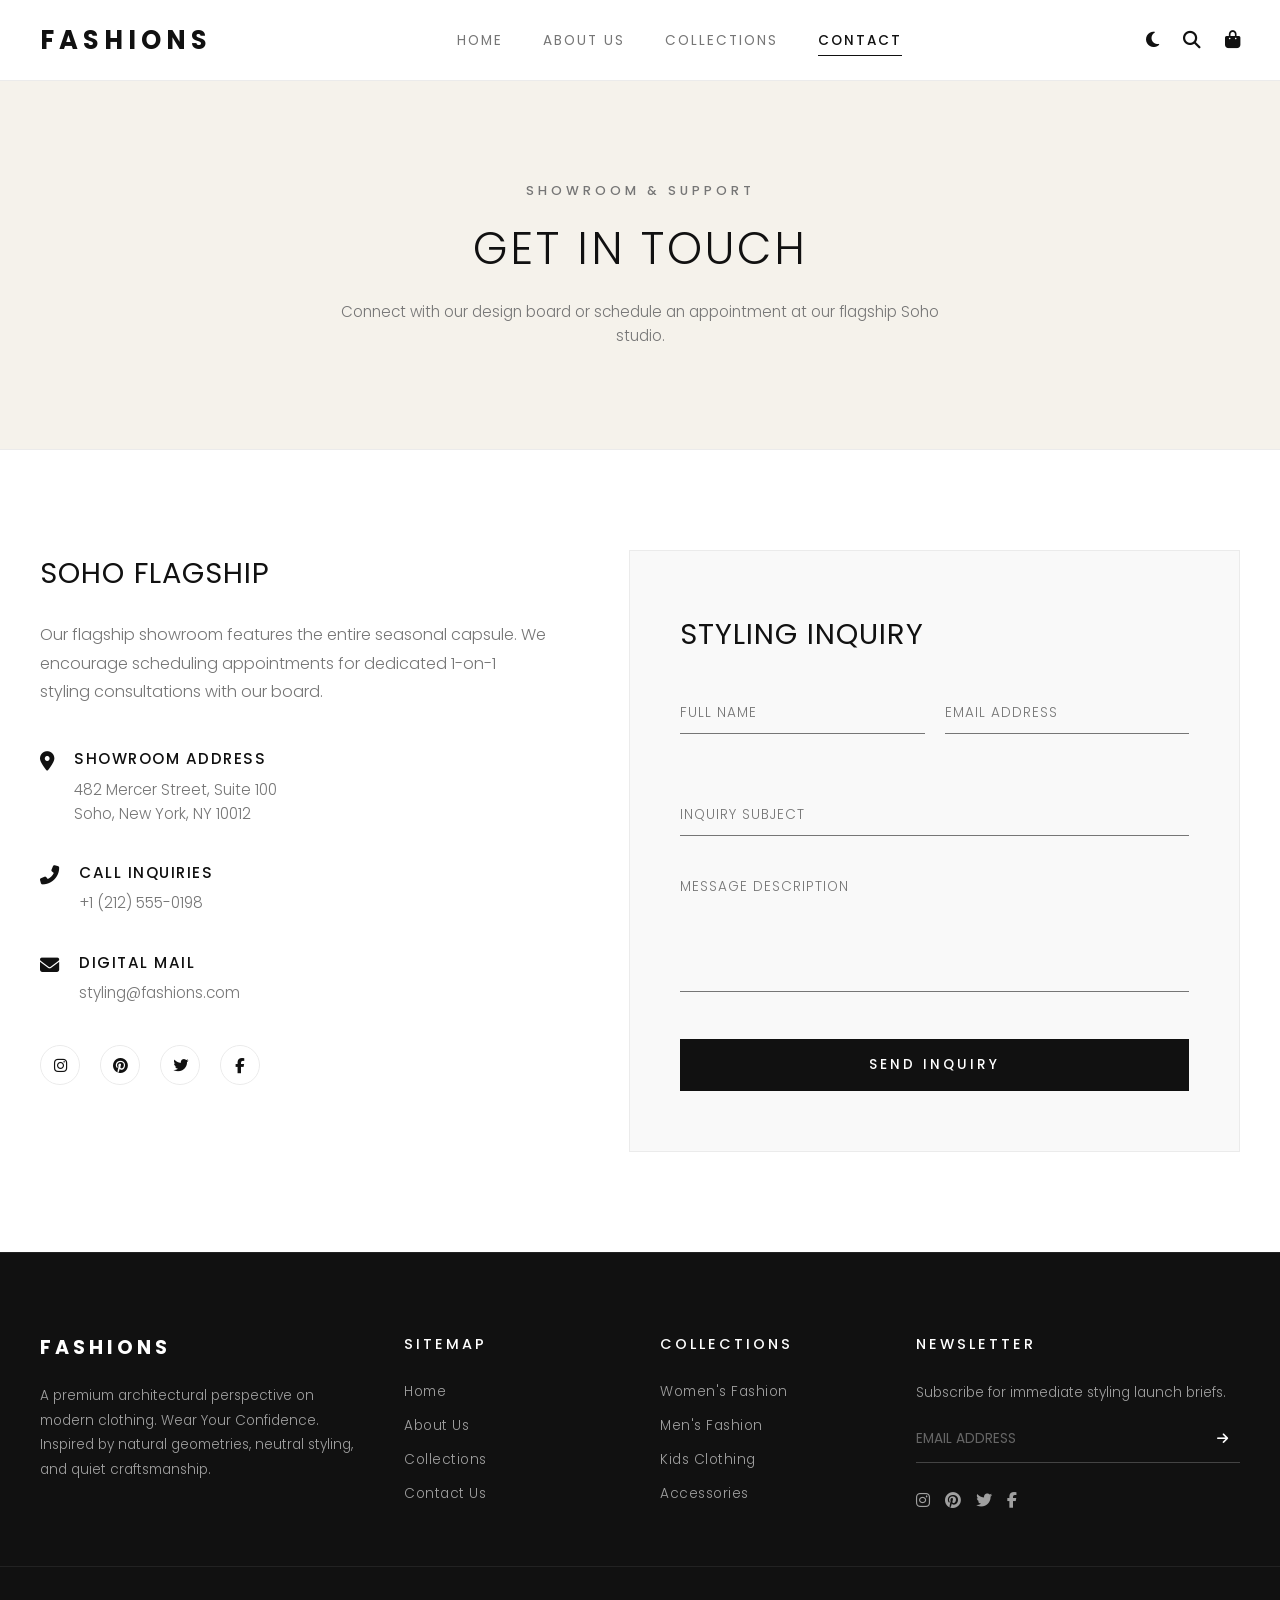
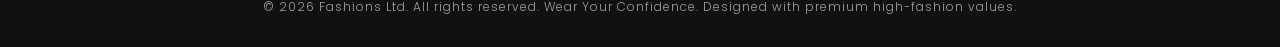
<file: contact.html>
<!DOCTYPE html>
<html lang="en">
<head>
    <meta charset="UTF-8">
    <meta name="viewport" content="width=device-width, initial-scale=1.0">
    <meta name="description" content="Reach out to FASHIONS styling board. Connect with our Soho showroom, email our customer service, or submit custom styling inquiries. Wear Your Confidence.">
    <title>Contact Us | FASHIONS - Wear Your Confidence</title>

    <link rel="stylesheet" href="style.css">
   
    <link rel="stylesheet" href="https://cdnjs.cloudflare.com/ajax/libs/font-awesome/6.4.0/css/all.min.css">
</head>
<body>

    
    <button id="scroll-top" class="scroll-top-btn" aria-label="Scroll to top">
        <i class="fas fa-arrow-up"></i>
    </button>

    
    <nav class="navbar" id="main-nav">
        <div class="container nav-container">
          
            <div class="logo">
                <a href="index.html">FASHIONS</a>
            </div>

          
            <button class="hamburger" id="nav-toggle" aria-label="Toggle menu" aria-expanded="false">
                <span></span>
                <span></span>
                <span></span>
            </button>

            <ul class="nav-menu">
                <li><a href="index.html" class="nav-link">Home</a></li>
                <li><a href="about.html" class="nav-link">About Us</a></li>
                <li><a href="collections.html" class="nav-link">Collections</a></li>
                <li><a href="contact.html" class="nav-link active">Contact</a></li>
            </ul>

           
            <div class="nav-actions">
                <button id="theme-toggle" class="icon-btn" aria-label="Toggle visual theme">
                    <i class="fas fa-moon"></i>
                </button>
                <a href="#" class="icon-btn" aria-label="Search items">
                    <i class="fas fa-search"></i>
                </a>
                <a href="#" class="icon-btn" aria-label="View shopping bag">
                    <i class="fas fa-shopping-bag"></i>
                </a>
            </div>
        </div>
    </nav>


    <header class="section-padding text-center" style="background-color: var(--bg-secondary); border-bottom: 1px solid var(--border-color);">
        <div class="container">
            <div class="section-header" style="margin-bottom: 0;">
                <span>Showroom & Support</span>
                <h1 style="font-size: 2.8rem; font-weight: 300; text-transform: uppercase; letter-spacing: 3px;">Get In Touch</h1>
                <p>Connect with our design board or schedule an appointment at our flagship Soho studio.</p>
            </div>
        </div>
    </header>


    <section class="section-padding" id="contact-main">
        <div class="container">
            <div class="contact-wrapper">
                
                <div class="contact-info-block animate-fade-in">
                    <h3>Soho Flagship</h3>
                    <p style="color: var(--text-muted); font-weight: 300; line-height: 1.8;">Our flagship showroom features the entire seasonal capsule. We encourage scheduling appointments for dedicated 1-on-1 styling consultations with our board.</p>
                    
                    <div class="contact-details">
                
                        <div class="contact-item">
                            <i class="fas fa-map-marker-alt"></i>
                            <div>
                                <h4>Showroom Address</h4>
                                <p>482 Mercer Street, Suite 100<br>Soho, New York, NY 10012</p>
                            </div>
                        </div>

                        <div class="contact-item">
                            <i class="fas fa-phone-alt"></i>
                            <div>
                                <h4>Call Inquiries</h4>
                                <p>+1 (212) 555-0198</p>
                            </div>
                        </div>

                     
                        <div class="contact-item">
                            <i class="fas fa-envelope"></i>
                            <div>
                                <h4>Digital Mail</h4>
                                <p>styling@fashions.com</p>
                            </div>
                        </div>
                    </div>


                    <div class="contact-socials">
                        <a href="#" class="social-circle-btn" aria-label="FASHIONS on Instagram"><i class="fab fa-instagram"></i></a>
                        <a href="#" class="social-circle-btn" aria-label="FASHIONS on Pinterest"><i class="fab fa-pinterest"></i></a>
                        <a href="#" class="social-circle-btn" aria-label="FASHIONS on Twitter"><i class="fab fa-twitter"></i></a>
                        <a href="#" class="social-circle-btn" aria-label="FASHIONS on Facebook"><i class="fab fa-facebook-f"></i></a>
                    </div>
                </div>

                
                <div class="contact-form-block animate-fade-in">
                    <h3 class="form-title">Styling Inquiry</h3>
                    
                    <form id="contactForm" novalidate>
                        <div class="form-row">
                            
                            <div class="form-group">
                                <input type="text" id="name" required>
                                <label for="name">Full Name</label>
                            </div>
                            

                            <div class="form-group">
                                <input type="email" id="email" required>
                                <label for="email">Email Address</label>
                            </div>
                        </div>

                        
                        <div class="form-group full-width">
                            <input type="text" id="subject" required>
                            <label for="subject">Inquiry Subject</label>
                        </div>

                       
                        <div class="form-group full-width" style="margin-bottom: 40px;">
                            <textarea id="message" rows="5" required></textarea>
                            <label for="message">Message Description</label>
                        </div>

                        <button type="submit" class="btn btn-primary btn-full" id="contact-submit-btn">Send Inquiry</button>
                        <p id="formStatus" class="form-status"></p>
                    </form>
                </div>

            </div>

        </div>
    </section>

    <footer class="footer">
        <div class="footer-top">
            <div class="container">
                <div class="footer-grid">
                    
                    <div class="footer-column">
                        <div class="footer-logo">FASHIONS</div>
                        <p class="mb-20">A premium architectural perspective on modern clothing. Wear Your Confidence. Inspired by natural geometries, neutral styling, and quiet craftsmanship.</p>
                    </div>


                    <div class="footer-column">
                        <h4>Sitemap</h4>
                        <ul class="footer-links">
                            <li><a href="index.html">Home</a></li>
                            <li><a href="about.html">About Us</a></li>
                            <li><a href="collections.html">Collections</a></li>
                            <li><a href="contact.html">Contact Us</a></li>
                        </ul>
                    </div>

                   
                    <div class="footer-column">
                        <h4>Collections</h4>
                        <ul class="footer-links">
                            <li><a href="collections.html?filter=women">Women's Fashion</a></li>
                            <li><a href="collections.html?filter=men">Men's Fashion</a></li>
                            <li><a href="collections.html?filter=kids">Kids Clothing</a></li>
                            <li><a href="collections.html?filter=accessories">Accessories</a></li>
                        </ul>
                    </div>


                    <div class="footer-column">
                        <h4>Newsletter</h4>
                        <p>Subscribe for immediate styling launch briefs.</p>
                        <form class="footer-subscribe-form" id="footer-newsletter-form">
                            <input type="email" placeholder="EMAIL ADDRESS" aria-label="Footer subscription input" required>
                            <button type="submit" class="footer-subscribe-btn"><i class="fas fa-arrow-right"></i></button>
                        </form>
                        <div class="footer-social-icons">
                            <a href="#" aria-label="FASHIONS on Instagram"><i class="fab fa-instagram"></i></a>
                            <a href="#" aria-label="FASHIONS on Pinterest"><i class="fab fa-pinterest"></i></a>
                            <a href="#" aria-label="FASHIONS on Twitter"><i class="fab fa-twitter"></i></a>
                            <a href="#" aria-label="FASHIONS on Facebook"><i class="fab fa-facebook-f"></i></a>
                        </div>
                    </div>
                </div>
            </div>
        </div>
        
        
        <div class="footer-bottom">
            <div class="container">
                <p>&copy; 2026 Fashions Ltd. All rights reserved. Wear Your Confidence. Designed with premium high-fashion values.</p>
            </div>
        </div>
    </footer>

  
    <script src="script.js"></script>
</body>
</html>
</file>
<file: style.css>
@import url('https://fonts.googleapis.com/css2?family=Poppins:wght@300;400;500;600;700&display=swap');
:root {
    --primary: #111111;
    --bg-primary: #ffffff;
    --bg-secondary: #f5f2eb; 
    --bg-tertiary: #f9f9f9;  
    --text-main: #111111;
    --text-muted: #767676;
    --border-color: #ebebeb;
    --accent-beige: #e6dfd3;
    

    --font-primary: 'Poppins', sans-serif;
    

    --container-width: 1280px;
    --transition-speed: 0.4s;
    --transition-ease: cubic-bezier(0.25, 0.8, 0.25, 1);
    --border-radius: 0px; 
    
    --header-height: 80px;
}


[data-theme="dark"] {
    --primary: #ffffff;
    --bg-primary: #111111;
    --bg-secondary: #1a1916;
    --bg-tertiary: #181818; 
    --text-main: #ffffff;
    --text-muted: #a0a0a0;
    --border-color: #2a2a2a;
    --accent-beige: #3a3833;
}


* {
    margin: 0;
    padding: 0;
    box-sizing: border-box;
}

html {
    scroll-behavior: smooth;
}

body {
    font-family: var(--font-primary);
    background-color: var(--bg-primary);
    color: var(--text-main);
    line-height: 1.6;
    overflow-x: hidden;
    transition: background-color var(--transition-speed) var(--transition-ease),
                color var(--transition-speed) var(--transition-ease);
}

a {
    color: inherit;
    text-decoration: none;
    transition: color var(--transition-speed) var(--transition-ease);
}

img {
    max-width: 100%;
    height: auto;
    display: block;
    object-fit: cover;
}

button, input, textarea {
    font-family: inherit;
    font-size: inherit;
    color: inherit;
    background: none;
    border: none;
    outline: none;
}

.container {
    max-width: var(--container-width);
    margin: 0 auto;
    padding: 0 40px;
}

@media (max-width: 768px) {
    .container {
        padding: 0 20px;
    }
}

.section-padding {
    padding: 100px 0;
}

@media (max-width: 768px) {
    .section-padding {
        padding: 60px 0;
    }
}

.text-center { text-align: center; }
.mb-20 { margin-bottom: 20px; }
.mb-40 { margin-bottom: 40px; }
.mb-60 { margin-bottom: 60px; }


.section-header {
    text-align: center;
    margin-bottom: 60px;
}

.section-header span {
    font-size: 0.8rem;
    text-transform: uppercase;
    letter-spacing: 4px;
    color: var(--text-muted);
    display: block;
    margin-bottom: 12px;
    font-weight: 500;
}

.section-header h2 {
    font-size: 2.2rem;
    font-weight: 400;
    text-transform: uppercase;
    letter-spacing: 2px;
    color: var(--text-main);
}

.section-header p {
    font-size: 0.95rem;
    color: var(--text-muted);
    max-width: 600px;
    margin: 15px auto 0;
    font-weight: 300;
}

.navbar {
    background-color: var(--bg-primary);
    border-bottom: 1px solid var(--border-color);
    position: sticky;
    top: 0;
    left: 0;
    width: 100%;
    z-index: 1000;
    transition: background-color var(--transition-speed) var(--transition-ease),
                border-color var(--transition-speed) var(--transition-ease);
}

.nav-container {
    height: var(--header-height);
    display: flex;
    justify-content: space-between;
    align-items: center;
}

.logo {
    font-size: 1.6rem;
    font-weight: 700;
    letter-spacing: 5px;
    text-transform: uppercase;
}

.nav-menu {
    display: flex;
    list-style: none;
    gap: 40px;
}

.nav-link {
    font-size: 0.85rem;
    font-weight: 400;
    text-transform: uppercase;
    letter-spacing: 2px;
    position: relative;
    padding: 6px 0;
    color: var(--text-muted);
}

.nav-link::after {
    content: '';
    position: absolute;
    bottom: 0;
    left: 0;
    width: 0;
    height: 1px;
    background-color: var(--text-main);
    transition: width 0.3s var(--transition-ease);
}

.nav-link:hover {
    color: var(--text-main);
}

.nav-link:hover::after,
.nav-link.active::after {
    width: 100%;
}

.nav-link.active {
    color: var(--text-main);
    font-weight: 500;
}

.nav-actions {
    display: flex;
    align-items: center;
    gap: 24px;
}

.icon-btn {
    cursor: pointer;
    font-size: 1.1rem;
    transition: color 0.3s ease;
    display: flex;
    align-items: center;
    justify-content: center;
}

.icon-btn:hover {
    color: var(--text-muted);
}

.hamburger {
    display: none;
    flex-direction: column;
    justify-content: space-between;
    width: 20px;
    height: 14px;
    cursor: pointer;
}

.hamburger span {
    display: block;
    height: 1.5px;
    width: 100%;
    background-color: var(--text-main);
    transition: transform var(--transition-speed) var(--transition-ease),
                opacity var(--transition-speed) var(--transition-ease);
}
.hero {
    height: calc(100vh - var(--header-height));
    position: relative;
    background-color: var(--bg-secondary);
    display: flex;
    align-items: center;
    overflow: hidden;
}

.hero-slide {
    position: absolute;
    top: 0;
    left: 0;
    width: 100%;
    height: 100%;
    background-size: cover;
    background-position: center;
    display: flex;
    align-items: center;
}

.hero-overlay {
    position: absolute;
    top: 0;
    left: 0;
    width: 100%;
    height: 100%;
    background: rgba(0, 0, 0, 0.15); 
}


.hero-content {
    position: relative;
    z-index: 10;
    color: #ffffff;
    max-width: 600px;
    animation: fadeInUp 1s var(--transition-ease) forwards;
}

.hero-content span {
    font-size: 0.9rem;
    text-transform: uppercase;
    letter-spacing: 5px;
    display: block;
    margin-bottom: 15px;
    font-weight: 500;
}

.hero-content h1 {
    font-size: 3.8rem;
    font-weight: 300;
    line-height: 1.1;
    text-transform: uppercase;
    letter-spacing: 2px;
    margin-bottom: 25px;
}

.hero-content p {
    font-size: 1.05rem;
    font-weight: 300;
    margin-bottom: 40px;
    opacity: 0.9;
    letter-spacing: 0.5px;
}

.btn {
    display: inline-block;
    padding: 15px 40px;
    font-size: 0.85rem;
    text-transform: uppercase;
    letter-spacing: 3px;
    font-weight: 500;
    border: 1px solid var(--primary);
    cursor: pointer;
    transition: background-color var(--transition-speed) var(--transition-ease),
                color var(--transition-speed) var(--transition-ease),
                border-color var(--transition-speed) var(--transition-ease);
}

.btn-primary {
    background-color: var(--primary);
    color: var(--bg-primary);
}

.btn-primary:hover {
    background-color: transparent;
    color: var(--primary);
}

.btn-outline {
    background-color: transparent;
    color: var(--primary);
}

.btn-outline:hover {
    background-color: var(--primary);
    color: var(--bg-primary);
}

.btn-white {
    border-color: #ffffff;
    background-color: #ffffff;
    color: #111111;
}

.btn-white:hover {
    background-color: transparent;
    color: #ffffff;
}

.btn-full {
    width: 100%;
    text-align: center;
}


.editorial-grid {
    display: grid;
    grid-template-columns: repeat(3, 1fr);
    gap: 20px;
}

@media (max-width: 992px) {
    .editorial-grid {
        grid-template-columns: repeat(2, 1fr);
    }
}

@media (max-width: 576px) {
    .editorial-grid {
        grid-template-columns: 1fr;
    }
}

.editorial-card {
    position: relative;
    height: 550px;
    overflow: hidden;
    cursor: pointer;
}

.editorial-card img {
    width: 100%;
    height: 100%;
    transition: transform 1.2s var(--transition-ease);
}

.editorial-overlay {
    position: absolute;
    top: 0;
    left: 0;
    width: 100%;
    height: 100%;
    background: linear-gradient(to top, rgba(17,17,17,0.7) 0%, rgba(17,17,17,0) 60%);
    display: flex;
    flex-direction: column;
    justify-content: flex-end;
    padding: 40px;
    color: #ffffff;
    transition: background var(--transition-speed) ease;
}

.editorial-overlay h3 {
    font-size: 1.6rem;
    font-weight: 400;
    text-transform: uppercase;
    letter-spacing: 2px;
    margin-bottom: 10px;
}

.editorial-overlay span {
    font-size: 0.8rem;
    text-transform: uppercase;
    letter-spacing: 2px;
    opacity: 0.8;
    margin-bottom: 20px;
}

.editorial-overlay .btn-link {
    font-size: 0.8rem;
    text-transform: uppercase;
    letter-spacing: 2px;
    display: inline-block;
    width: max-content;
    position: relative;
    padding-bottom: 4px;
}

.editorial-overlay .btn-link::after {
    content: '';
    position: absolute;
    bottom: 0;
    left: 0;
    width: 100%;
    height: 1px;
    background-color: #ffffff;
    transition: width 0.3s ease;
}

.editorial-card:hover img {
    transform: scale(1.05);
}

.editorial-card:hover .editorial-overlay {
    background: linear-gradient(to top, rgba(17,17,17,0.85) 0%, rgba(17,17,17,0.1) 70%);
}


.product-grid {
    display: grid;
    grid-template-columns: repeat(4, 1fr);
    gap: 30px 20px;
}

@media (max-width: 1200px) {
    .product-grid {
        grid-template-columns: repeat(3, 1fr);
    }
}

@media (max-width: 768px) {
    .product-grid {
        grid-template-columns: repeat(2, 1fr);
    }
}

@media (max-width: 480px) {
    .product-grid {
        grid-template-columns: 1fr;
    }
}

.product-card {
    display: flex;
    flex-direction: column;
    position: relative;
}

.product-image-wrapper {
    position: relative;
    aspect-ratio: 3/4;
    overflow: hidden;
    background-color: var(--bg-tertiary);
    margin-bottom: 15px;
}

.product-image-wrapper img {
    width: 100%;
    height: 100%;
    transition: transform 1.2s var(--transition-ease);
}

.product-badge {
    position: absolute;
    top: 15px;
    left: 15px;
    background-color: var(--primary);
    color: var(--bg-primary);
    font-size: 0.7rem;
    text-transform: uppercase;
    letter-spacing: 2px;
    padding: 5px 12px;
    z-index: 10;
}

.product-action {
    position: absolute;
    bottom: 0;
    left: 0;
    width: 100%;
    background-color: rgba(255, 255, 255, 0.95);
    color: #111111;
    text-align: center;
    padding: 18px 0;
    transform: translateY(100%);
    transition: transform var(--transition-speed) var(--transition-ease);
    cursor: pointer;
    font-weight: 500;
    font-size: 0.8rem;
    text-transform: uppercase;
    letter-spacing: 2px;
    box-shadow: 0 -2px 10px rgba(0, 0, 0, 0.05);
}

[data-theme="dark"] .product-action {
    background-color: rgba(17, 17, 17, 0.95);
    color: #ffffff;
}

.product-action:hover {
    background-color: var(--primary);
    color: var(--bg-primary);
}

.product-card:hover .product-image-wrapper img {
    transform: scale(1.05);
}

.product-card:hover .product-action {
    transform: translateY(0);
}

.product-info {
    display: flex;
    flex-direction: column;
    align-items: flex-start;
}

.product-category {
    font-size: 0.75rem;
    text-transform: uppercase;
    letter-spacing: 2px;
    color: var(--text-muted);
    margin-bottom: 5px;
}

.product-name {
    font-size: 0.95rem;
    font-weight: 400;
    margin-bottom: 6px;
    letter-spacing: 0.5px;
}

.product-price {
    font-size: 0.95rem;
    font-weight: 500;
    color: var(--text-main);
}

.reviews-section {
    background-color: var(--bg-secondary);
}

.review-slider {
    position: relative;
    max-width: 800px;
    margin: 0 auto;
    overflow: hidden;
    min-height: 250px;
}

.review-slide {
    position: absolute;
    width: 100%;
    opacity: 0;
    transition: opacity 0.8s ease-in-out;
    display: none;
    text-align: center;
    padding: 0 40px;
}

.review-slide.active {
    display: block;
    opacity: 1;
}

.review-stars {
    color: var(--text-main);
    font-size: 0.85rem;
    margin-bottom: 20px;
    letter-spacing: 3px;
}

.review-text {
    font-size: 1.3rem;
    font-weight: 300;
    line-height: 1.8;
    margin-bottom: 25px;
    font-style: italic;
}

.review-author {
    font-size: 0.85rem;
    text-transform: uppercase;
    letter-spacing: 3px;
    font-weight: 500;
}

.review-dots {
    display: flex;
    justify-content: center;
    gap: 12px;
    margin-top: 30px;
}

.review-dot {
    width: 8px;
    height: 8px;
    border-radius: 50%;
    background-color: var(--accent-beige);
    cursor: pointer;
    transition: background-color var(--transition-speed) ease;
}

.review-dot.active {
    background-color: var(--primary);
}


.newsletter-section {
    border-top: 1px solid var(--border-color);
    background-color: var(--bg-primary);
}

.newsletter-box {
    max-width: 600px;
    margin: 0 auto;
    text-align: center;
}

.newsletter-form {
    display: flex;
    margin-top: 40px;
    border-bottom: 1px solid var(--primary);
    padding-bottom: 5px;
}

.newsletter-form input {
    flex: 1;
    padding: 12px 15px;
    font-size: 0.9rem;
    background: transparent;
    border: none;
}

.newsletter-form input::placeholder {
    color: var(--text-muted);
    font-weight: 300;
    letter-spacing: 1px;
}

.newsletter-btn {
    padding: 0 25px;
    font-size: 0.8rem;
    text-transform: uppercase;
    letter-spacing: 2px;
    font-weight: 500;
    cursor: pointer;
    transition: color 0.3s ease;
}

.newsletter-btn:hover {
    color: var(--text-muted);
}

.about-grid {
    display: grid;
    grid-template-columns: 1fr 1fr;
    gap: 60px;
    align-items: center;
}

@media (max-width: 768px) {
    .about-grid {
        grid-template-columns: 1fr;
        gap: 40px;
    }
}

.about-text h3 {
    font-size: 1.8rem;
    font-weight: 400;
    text-transform: uppercase;
    letter-spacing: 1px;
    margin-bottom: 20px;
}

.about-text p {
    font-weight: 300;
    color: var(--text-muted);
    margin-bottom: 20px;
    font-size: 1rem;
}

.about-image {
    position: relative;
    aspect-ratio: 4/5;
    background-color: var(--bg-tertiary);
}

.about-image img {
    width: 100%;
    height: 100%;
}

.mission-vision-grid {
    display: grid;
    grid-template-columns: 1fr 1fr;
    gap: 40px;
}

@media (max-width: 768px) {
    .mission-vision-grid {
        grid-template-columns: 1fr;
    }
}

.mv-card {
    background-color: var(--bg-tertiary);
    padding: 50px 40px;
    border: 1px solid var(--border-color);
}

.mv-card i {
    font-size: 1.8rem;
    margin-bottom: 20px;
    color: var(--primary);
}

.mv-card h3 {
    font-size: 1.4rem;
    font-weight: 500;
    text-transform: uppercase;
    letter-spacing: 1.5px;
    margin-bottom: 15px;
}

.mv-card p {
    font-size: 0.95rem;
    font-weight: 300;
    color: var(--text-muted);
}


.benefits-grid {
    display: grid;
    grid-template-columns: repeat(3, 1fr);
    gap: 30px;
}

@media (max-width: 992px) {
    .benefits-grid {
        grid-template-columns: 1fr;
    }
}

.benefit-card {
    text-align: center;
    padding: 40px 20px;
    border-bottom: 2px solid transparent;
    transition: border-color var(--transition-speed) ease,
                background-color var(--transition-speed) ease;
}

.benefit-card:hover {
    border-color: var(--primary);
    background-color: var(--bg-tertiary);
}

.benefit-card i {
    font-size: 2rem;
    margin-bottom: 20px;
}

.benefit-card h4 {
    font-size: 1.1rem;
    text-transform: uppercase;
    letter-spacing: 1.5px;
    font-weight: 500;
    margin-bottom: 15px;
}

.benefit-card p {
    font-size: 0.9rem;
    color: var(--text-muted);
    font-weight: 300;
}

.timeline {
    position: relative;
    max-width: 900px;
    margin: 50px auto 0;
    padding: 20px 0;
}

.timeline::after {
    content: '';
    position: absolute;
    width: 2px;
    background: linear-gradient(to bottom, var(--border-color) 0%, var(--primary) 50%, var(--border-color) 100%);
    top: 0;
    bottom: 0;
    left: 50%;
    transform: translateX(-50%);
}

@media (max-width: 768px) {
    .timeline::after {
        left: 30px;
        transform: none;
    }
}

.timeline-item {
    position: relative;
    width: 50%;
    margin-bottom: 50px;
    opacity: 0;
    transform: translateY(30px);
    animation: fadeInUp 0.8s var(--transition-ease) forwards;
}

.timeline-item:nth-child(1) { animation-delay: 0.1s; }
.timeline-item:nth-child(2) { animation-delay: 0.3s; }
.timeline-item:nth-child(3) { animation-delay: 0.5s; }
.timeline-item:nth-child(4) { animation-delay: 0.7s; }

.timeline-left {
    left: 0;
    padding-right: 60px;
    text-align: right;
}

.timeline-right {
    left: 50%;
    padding-left: 60px;
    text-align: left;
}

.timeline-dot {
    position: absolute;
    width: 16px;
    height: 16px;
    border-radius: 50%;
    background-color: var(--bg-primary);
    border: 3px solid var(--primary);
    top: 30px;
    z-index: 10;
    transition: transform var(--transition-speed) var(--transition-ease),
                box-shadow var(--transition-speed) var(--transition-ease);
}

.timeline-left .timeline-dot {
    right: -8px;
}

.timeline-right .timeline-dot {
    left: -8px;
}

@media (max-width: 768px) {
    .timeline-item {
        width: 100%;
        padding-left: 60px;
        padding-right: 0;
        text-align: left;
    }
    .timeline-left {
        left: 0;
    }
    .timeline-right {
        left: 0;
    }
    .timeline-dot {
        left: 22px !important;
    }
}

.timeline-card {
    position: relative;
    background-color: var(--bg-primary);
    border: 1px solid var(--border-color);
    padding: 35px;
    transition: transform var(--transition-speed) var(--transition-ease),
                border-color var(--transition-speed) var(--transition-ease),
                box-shadow var(--transition-speed) var(--transition-ease);
    overflow: hidden;
}

.timeline-card:hover {
    transform: translateY(-5px);
    border-color: var(--primary);
    box-shadow: 0 15px 40px rgba(0, 0, 0, 0.04);
}

[data-theme="dark"] .timeline-card:hover {
    box-shadow: 0 15px 40px rgba(0, 0, 0, 0.3);
}

.timeline-card:hover ~ .timeline-dot,
.timeline-item:hover .timeline-dot {
    transform: scale(1.3);
    box-shadow: 0 0 0 6px rgba(17, 17, 17, 0.08);
}

[data-theme="dark"] .timeline-card:hover ~ .timeline-dot,
[data-theme="dark"] .timeline-item:hover .timeline-dot {
    box-shadow: 0 0 0 6px rgba(255, 255, 255, 0.15);
}


.timeline-year-bg {
    position: absolute;
    font-size: 7.5rem;
    font-weight: 700;
    font-family: var(--font-primary);
    line-height: 1;
    color: var(--primary);
    opacity: 0.03;
    pointer-events: none;
    z-index: 1;
    transition: transform var(--transition-speed) var(--transition-ease),
                opacity var(--transition-speed) var(--transition-ease);
}

.timeline-left .timeline-year-bg {
    left: 20px;
    bottom: -15px;
}

.timeline-right .timeline-year-bg {
    right: 20px;
    bottom: -15px;
}

.timeline-card:hover .timeline-year-bg {
    opacity: 0.06;
    transform: scale(1.05);
}


.timeline-year {
    font-size: 1.1rem;
    font-weight: 600;
    color: var(--primary);
    letter-spacing: 2px;
    margin-bottom: 12px;
    position: relative;
    z-index: 2;
}

.timeline-title {
    font-size: 1.25rem;
    font-weight: 500;
    text-transform: uppercase;
    letter-spacing: 1.5px;
    margin-bottom: 12px;
    color: var(--text-main);
    position: relative;
    z-index: 2;
}

.timeline-desc {
    font-size: 0.95rem;
    color: var(--text-muted);
    font-weight: 300;
    line-height: 1.7;
    position: relative;
    z-index: 2;
}


.team-grid {
    display: grid;
    grid-template-columns: repeat(3, 1fr);
    gap: 20px;
}

@media (max-width: 992px) {
    .team-grid {
        grid-template-columns: repeat(2, 1fr);
    }
}

@media (max-width: 480px) {
    .team-grid {
        grid-template-columns: 1fr;
    }
}

.team-card {
    text-align: center;
}

.team-photo {
    aspect-ratio: 1/1.2;
    background-color: var(--bg-tertiary);
    overflow: hidden;
    margin-bottom: 15px;
}

.team-photo img {
    width: 100%;
    height: 100%;
    transition: transform 0.6s ease;
}

.team-card:hover .team-photo img {
    transform: scale(1.03);
}

.team-name {
    font-size: 1rem;
    font-weight: 500;
    text-transform: uppercase;
    letter-spacing: 1px;
}

.team-role {
    font-size: 0.8rem;
    color: var(--text-muted);
    text-transform: uppercase;
    letter-spacing: 1px;
    margin-top: 4px;
}


.filter-tabs {
    display: flex;
    justify-content: center;
    gap: 30px;
    margin-bottom: 60px;
    flex-wrap: wrap;
    border-bottom: 1px solid var(--border-color);
    padding-bottom: 15px;
}

.filter-btn {
    font-size: 0.85rem;
    font-weight: 400;
    text-transform: uppercase;
    letter-spacing: 2px;
    padding: 6px 12px;
    cursor: pointer;
    position: relative;
    color: var(--text-muted);
    transition: color 0.3s ease;
}

.filter-btn::after {
    content: '';
    position: absolute;
    bottom: -16px;
    left: 0;
    width: 0;
    height: 2px;
    background-color: var(--primary);
    transition: width 0.3s var(--transition-ease);
}

.filter-btn.active {
    color: var(--text-main);
    font-weight: 600;
}

.filter-btn.active::after {
    width: 100%;
}

.filter-btn:hover {
    color: var(--text-main);
}
.product-card.hide {
    display: none;
}

.product-card.show {
    animation: fadeInUp 0.5s var(--transition-ease) forwards;
}

.contact-wrapper {
    display: grid;
    grid-template-columns: 1fr 1.2fr;
    gap: 80px;
}

@media (max-width: 992px) {
    .contact-wrapper {
        grid-template-columns: 1fr;
        gap: 50px;
    }
}

.contact-info-block h3 {
    font-size: 1.8rem;
    font-weight: 400;
    text-transform: uppercase;
    letter-spacing: 1px;
    margin-bottom: 25px;
}

.contact-details {
    margin-top: 40px;
}

.contact-item {
    display: flex;
    gap: 20px;
    margin-bottom: 35px;
}

.contact-item i {
    font-size: 1.2rem;
    color: var(--primary);
    margin-top: 5px;
}

.contact-item h4 {
    font-size: 0.95rem;
    text-transform: uppercase;
    letter-spacing: 1.5px;
    font-weight: 500;
    margin-bottom: 6px;
}

.contact-item p {
    font-size: 0.95rem;
    color: var(--text-muted);
    font-weight: 300;
}

.contact-socials {
    margin-top: 40px;
    display: flex;
    gap: 20px;
}

.social-circle-btn {
    width: 40px;
    height: 40px;
    border: 1px solid var(--border-color);
    border-radius: 50%;
    display: flex;
    align-items: center;
    justify-content: center;
    font-size: 0.95rem;
    transition: background-color 0.3s ease, color 0.3s ease, border-color 0.3s ease;
}

.social-circle-btn:hover {
    background-color: var(--primary);
    color: var(--bg-primary);
    border-color: var(--primary);
}

.form-title {
    font-size: 1.8rem;
    font-weight: 400;
    text-transform: uppercase;
    letter-spacing: 1px;
    margin-bottom: 35px;
}

.contact-form-block {
    background-color: var(--bg-tertiary);
    padding: 60px 50px;
    border: 1px solid var(--border-color);
}

@media (max-width: 576px) {
    .contact-form-block {
        padding: 40px 20px;
    }
}

.form-row {
    display: grid;
    grid-template-columns: 1fr 1fr;
    gap: 20px;
    margin-bottom: 30px;
}

@media (max-width: 576px) {
    .form-row {
        grid-template-columns: 1fr;
        gap: 30px;
    }
}

.form-group {
    position: relative;
    margin-bottom: 30px;
}

.form-group.full-width {
    grid-column: span 2;
}

@media (max-width: 576px) {
    .form-group.full-width {
        grid-column: span 1;
    }
}

.form-group input,
.form-group textarea {
    width: 100%;
    padding: 10px 0;
    font-size: 0.9rem;
    background: transparent;
    border: none;
    border-bottom: 1px solid var(--text-muted);
    transition: border-color 0.3s ease;
}

.form-group textarea {
    resize: none;
}

.form-group label {
    position: absolute;
    top: 10px;
    left: 0;
    font-size: 0.85rem;
    font-weight: 300;
    color: var(--text-muted);
    letter-spacing: 1px;
    text-transform: uppercase;
    pointer-events: none;
    transition: transform 0.3s var(--transition-ease),
                font-size 0.3s var(--transition-ease),
                color 0.3s var(--transition-ease);
}

.form-group input:focus ~ label,
.form-group input:valid ~ label,
.form-group textarea:focus ~ label,
.form-group textarea:valid ~ label {
    transform: translateY(-20px);
    font-size: 0.7rem;
    color: var(--primary);
    font-weight: 500;
}

.form-group input:focus,
.form-group textarea:focus {
    border-bottom-color: var(--primary);
}

.form-status {
    margin-top: 15px;
    font-size: 0.85rem;
    font-weight: 500;
    display: none;
}

.form-status.success {
    color: #2e7d32;
    display: block;
}

.form-status.error {
    color: #c62828;
    display: block;
}


.footer {
    background-color: #111111;
    color: #a0a0a0;
    font-size: 0.85rem;
    border-top: 1px solid #222222;
}

.footer-top {
    padding: 80px 0 50px;
}

.footer-grid {
    display: grid;
    grid-template-columns: 1.5fr 1fr 1fr 1.5fr;
    gap: 40px;
}

@media (max-width: 992px) {
    .footer-grid {
        grid-template-columns: 1fr 1fr;
    }
}

@media (max-width: 576px) {
    .footer-grid {
        grid-template-columns: 1fr;
        gap: 30px;
    }
}

.footer-column h3, .footer-column h4 {
    color: #ffffff;
    font-size: 0.9rem;
    text-transform: uppercase;
    letter-spacing: 3px;
    margin-bottom: 25px;
    font-weight: 500;
}

.footer-logo {
    font-size: 1.2rem;
    font-weight: 700;
    letter-spacing: 4px;
    text-transform: uppercase;
    color: #ffffff;
    margin-bottom: 20px;
}

.footer-column p {
    font-weight: 300;
    line-height: 1.8;
}

.footer-links {
    list-style: none;
}

.footer-links li {
    margin-bottom: 12px;
}

.footer-links a {
    color: #a0a0a0;
    font-weight: 300;
    letter-spacing: 0.5px;
    transition: color 0.3s ease;
}

.footer-links a:hover {
    color: #ffffff;
}

/* Minimalist subscription box in footer */
.footer-subscribe-form {
    display: flex;
    border-bottom: 1px solid #444444;
    padding-bottom: 5px;
    margin-top: 15px;
}

.footer-subscribe-form input {
    flex: 1;
    padding: 8px 0;
    font-size: 0.85rem;
    color: #ffffff;
    background: transparent;
    border: none;
}

.footer-subscribe-form input::placeholder {
    color: #666666;
}

.footer-subscribe-btn {
    padding: 0 10px;
    color: #ffffff;
    font-size: 0.8rem;
    text-transform: uppercase;
    letter-spacing: 2px;
    cursor: pointer;
    transition: color 0.3s ease;
}

.footer-subscribe-btn:hover {
    color: #a0a0a0;
}

.footer-social-icons {
    display: flex;
    gap: 15px;
    margin-top: 25px;
}

.footer-social-icons a {
    color: #a0a0a0;
    font-size: 1rem;
    transition: color 0.3s ease;
}

.footer-social-icons a:hover {
    color: #ffffff;
}

.footer-bottom {
    padding: 30px 0;
    border-top: 1px solid #222222;
    text-align: center;
    font-size: 0.75rem;
    font-weight: 300;
    letter-spacing: 1px;
}

.scroll-top-btn {
    position: fixed;
    bottom: 30px;
    right: 30px;
    width: 45px;
    height: 45px;
    background-color: var(--primary);
    color: var(--bg-primary);
    border: 1px solid var(--border-color);
    display: flex;
    align-items: center;
    justify-content: center;
    cursor: pointer;
    z-index: 99;
    opacity: 0;
    visibility: hidden;
    transition: opacity 0.3s ease, visibility 0.3s ease, background-color 0.3s ease;
}

.scroll-top-btn.visible {
    opacity: 1;
    visibility: visible;
}

.scroll-top-btn:hover {
    background-color: var(--bg-primary);
    color: var(--primary);
    border-color: var(--primary);
}


@keyframes fadeInUp {
    from {
        opacity: 0;
        transform: translateY(30px);
    }
    to {
        opacity: 1;
        transform: translateY(0);
    }
}

.animate-fade-in {
    opacity: 0;
    animation: fadeInUp 0.8s var(--transition-ease) forwards;
}

@media (max-width: 768px) {
    .hamburger {
        display: flex;
        z-index: 1001;
    }
    
    .hamburger.active span:nth-child(1) {
        transform: translateY(6px) rotate(45deg);
    }
    
    .hamburger.active span:nth-child(2) {
        opacity: 0;
    }
    
    .hamburger.active span:nth-child(3) {
        transform: translateY(-6px) rotate(-45deg);
    }
    
    .nav-menu {
        position: fixed;
        top: 0;
        right: -100%;
        width: 100%;
        height: 100vh;
        background-color: var(--bg-primary);
        flex-direction: column;
        justify-content: center;
        align-items: center;
        gap: 30px;
        transition: right var(--transition-speed) var(--transition-ease);
        z-index: 1000;
        box-shadow: -10px 0 30px rgba(0,0,0,0.05);
    }
    
    .nav-menu.active {
        right: 0;
    }
    
    .nav-link {
        font-size: 1.1rem;
    }
    
    .hero-content h1 {
        font-size: 2.5rem;
    }
}
</file>
